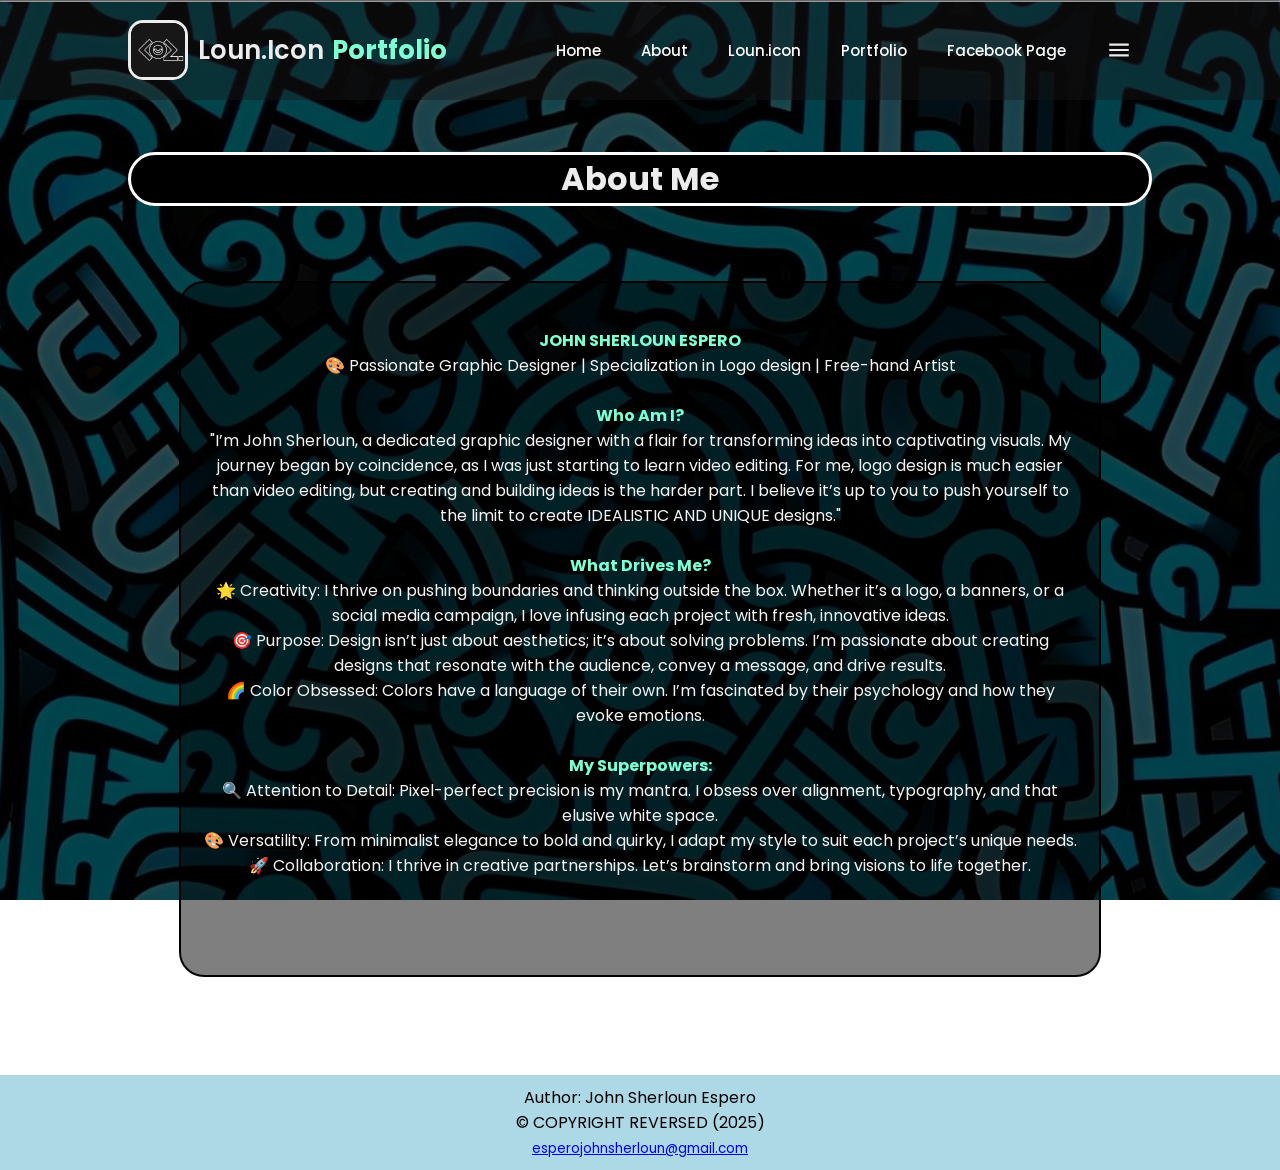
<file: About.html>
<!DOCTYPE html>
<html lang="en">

<head>
    <meta charset="UTF-8">
    <meta http-equiv="X-UA-Compatible" content="IE=edge">
    <meta name="viewport" content="width=device-width,initial-scale=1.0">
    <title>Personal Website | Loun.Icon 
    </title>
    <link rel="stylesheet" href="style.css">
</head>

<body>

    <header class="header" style=" background-color:rgba(25, 25, 25, 0.396);">
        <div class="logo">
          <a href="#"><img src="images/image 1.png" alt="logo"><span>Loun.Icon</span><strong style="color: aquamarine; margin-left: 8px;">Portfolio</strong></a>
        </div>
        <nav class="navbar">
            <ul class="pcbar">
             <li class="hideOnMobile"><a href="index.html">Home</a></li>
             <li class="hideOnMobile"><a href="About.html">About</a></li>
             <li class="hideOnMobile"><a href="Loun.html">Loun.icon</a></li>
             <li class="hideOnMobile"><a href="Portfolio.html">Portfolio</a></li>
             <li class="hideOnMobile"><a href="https://facebook.com/Loun.icon">Facebook Page</a></li>
             <li onclick=showSidebar()><a href="#"><svg xmlns="http://www.w3.org/2000/svg" height="26px" viewBox="0 -960 960 960" width="26px" fill="#e8eaed"><path d="M120-240v-80h720v80H120Zm0-200v-80h720v80H120Zm0-200v-80h720v80H120Z"/></svg></a></li>
            </ul> 
 
            <ul class="sidebar">
             <li onclick=hideSidebar()><a href="#"><svg xmlns="http://www.w3.org/2000/svg" height="24px" viewBox="0 -960 960 960" width="24px" fill="#e8eaed"><path d="m256-200-56-56 224-224-224-224 56-56 224 224 224-224 56 56-224 224 224 224-56 56-224-224-224 224Z"/></svg></a></li>
             <a href="index.html">Home</a>
             <a href="About.html" style="width:500% ;background-color: rgb(0, 0, 0); padding: auto; border-radius: 100px;">About</a>
             <a href="Loun.html">Loun.icon</a>
             <a href="Portfolio.html">Portfolio</a>
             <a href="https://facebook.com/Loun.icon">Facebook Page</a>
            </ul>
         </nav>
        <script>
            function showSidebar(){
                const sidebar = document.querySelector('.sidebar')
                sidebar.style.display = 'flex'
            }
            function hideSidebar(){
                const sidebar = document.querySelector('.sidebar')
                sidebar.style.display = 'none'
            }
        </script>

    </header>
    <hr>

    <main>
        <div class="wrapper">
        <h1> About Me</h1>
        <br>
            <div class="word">
             <p> <br><b style="color: aquamarine;">JOHN SHERLOUN ESPERO</b> <br>
                🎨 Passionate Graphic Designer | Specialization in Logo design | Free-hand Artist
                <br>
                <br>
                <b style="color: aquamarine;">Who Am I?</b><br>
                "I’m John Sherloun, a dedicated graphic designer with a flair for transforming ideas into captivating visuals. My journey began by coincidence, as I was just starting to learn video editing. For me, logo design is much easier than video editing, but creating and building ideas is the harder part. I believe it’s up to you to push yourself to the limit to create IDEALISTIC AND UNIQUE designs."
                <br>
                <br>
                <b style="color: aquamarine;">What Drives Me?</b>
                <br>
                🌟 Creativity: I thrive on pushing boundaries and thinking outside the box. Whether it’s a logo, a banners, or a social media campaign, I love infusing each project with fresh, innovative ideas.
                <br>
                🎯 Purpose: Design isn’t just about aesthetics; it’s about solving problems. I’m passionate about creating designs that resonate with the audience, convey a message, and drive results.
                <br>
                🌈 Color Obsessed: Colors have a language of their own. I’m fascinated by their psychology and how they evoke emotions.
                <br>
                <br>
                <b style="color: aquamarine;">My Superpowers:</b><br>
                🔍 Attention to Detail: Pixel-perfect precision is my mantra. I obsess over alignment, typography, and that elusive white space.
                <br>
                🎨 Versatility: From minimalist elegance to bold and quirky, I adapt my style to suit each project’s unique needs.
                <br>
                🚀 Collaboration: I thrive in creative partnerships. Let’s brainstorm and bring visions to life together. </p>
                <br>
            </div>
        </div>
    </main>

    <footer style=" background-color: lightblue">
        Author: John Sherloun Espero <br>
        &copy; COPYRIGHT REVERSED (2025) <br>
        <small><a href="email"> esperojohnsherloun@gmail.com </a>
      </footer>
</body>

</html>
</file>
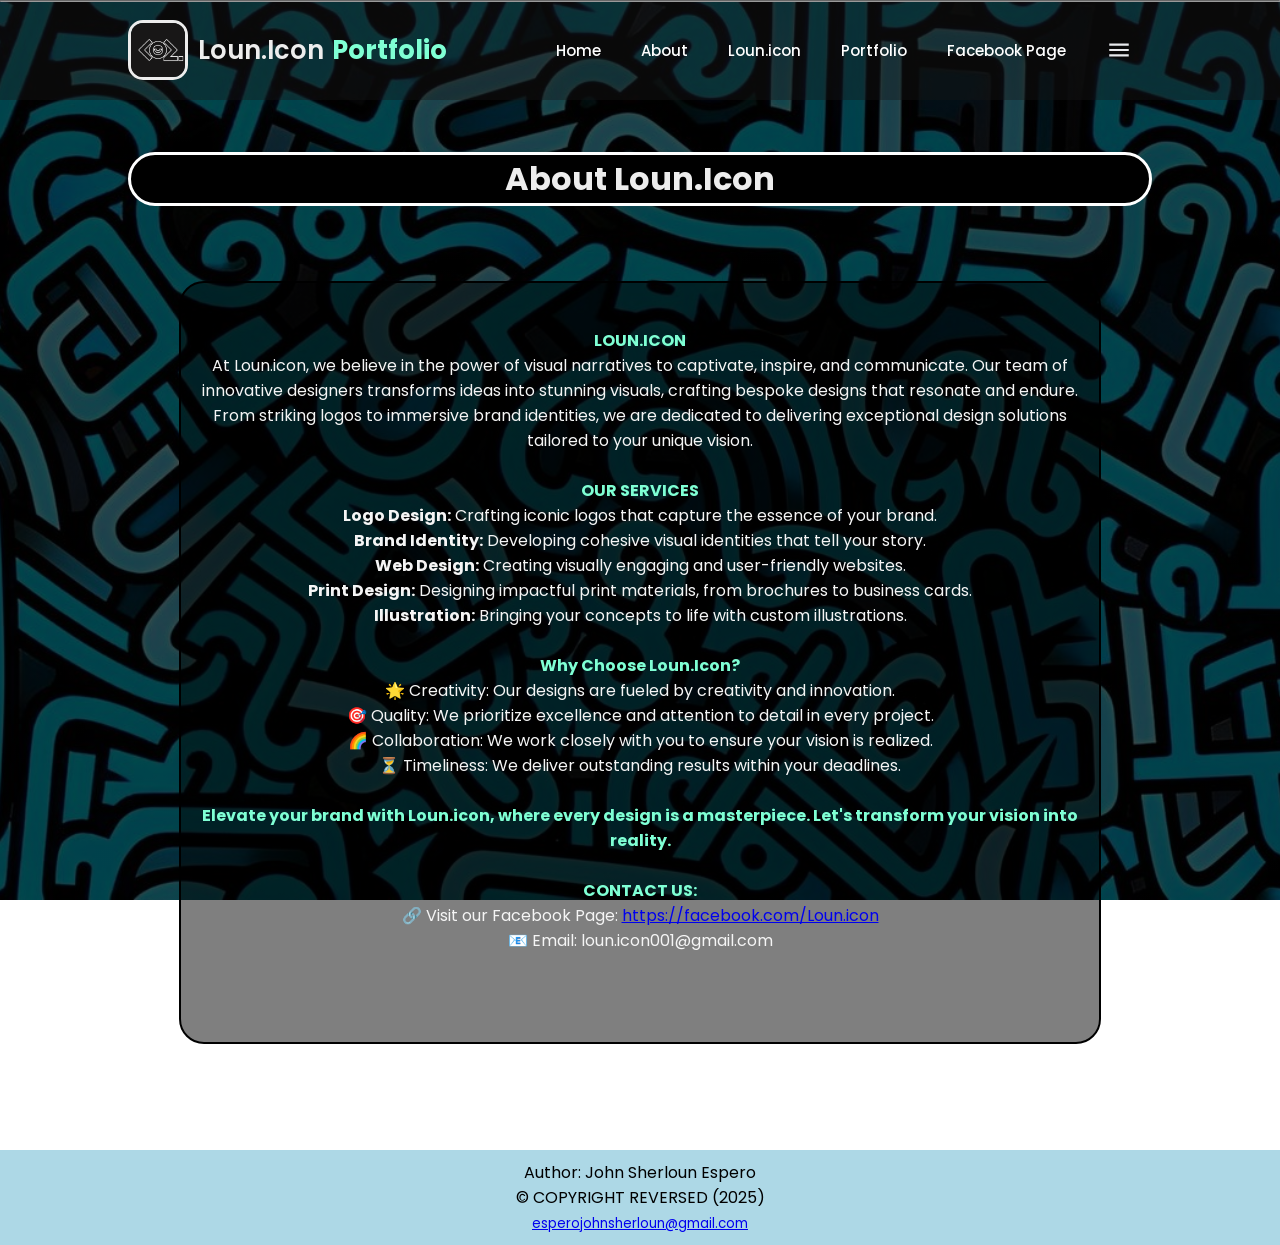
<file: Loun.html>
<!DOCTYPE html>
<html lang="en">

<head>
    <meta charset="UTF-8">
    <meta http-equiv="X-UA-Compatible" content="IE=edge">
    <meta name="viewport" content="width=device-width,initial-scale=1.0">
    <title>Personal Website | Loun.Icon 
    </title>
    <link rel="stylesheet" href="style.css">
</head>

<body>

    <header class="header" style=" background-color:rgba(25, 25, 25, 0.396);">
        <div class="logo">
          <a href="#"><img src="images/image 1.png" alt="logo"><span>Loun.Icon</span><strong style="color: aquamarine; margin-left: 8px;">Portfolio</strong></a>
        </div>
        <nav class="navbar">
            <ul class="pcbar">
             <li class="hideOnMobile"><a href="index.html">Home</a></li>
             <li class="hideOnMobile"><a href="About.html">About</a></li>
             <li class="hideOnMobile"><a href="Loun.html">Loun.icon</a></li>
             <li class="hideOnMobile"><a href="Portfolio.html">Portfolio</a></li>
             <li class="hideOnMobile"><a href="https://facebook.com/Loun.icon">Facebook Page</a></li>
             <li onclick=showSidebar()><a href="#"><svg xmlns="http://www.w3.org/2000/svg" height="26px" viewBox="0 -960 960 960" width="26px" fill="#e8eaed"><path d="M120-240v-80h720v80H120Zm0-200v-80h720v80H120Zm0-200v-80h720v80H120Z"/></svg></a></li>
            </ul> 
 
            <ul class="sidebar">
             <li onclick=hideSidebar()><a href="#"><svg xmlns="http://www.w3.org/2000/svg" height="24px" viewBox="0 -960 960 960" width="24px" fill="#e8eaed"><path d="m256-200-56-56 224-224-224-224 56-56 224 224 224-224 56 56-224 224 224 224-56 56-224-224-224 224Z"/></svg></a></li>
             <a href="index.html">Home</a>
             <a href="About.html">About</a>
             <a href="Loun.html" style="width:500% ;background-color: rgb(0, 0, 0); padding: auto; border-radius: 100px;">Loun.icon</a>
             <a href="Portfolio.html">Portfolio</a>
             <a href="https://facebook.com/Loun.icon">Facebook Page</a>
            </ul>
         </nav>
        <script>
            function showSidebar(){
                const sidebar = document.querySelector('.sidebar')
                sidebar.style.display = 'flex'
            }
            function hideSidebar(){
                const sidebar = document.querySelector('.sidebar')
                sidebar.style.display = 'none'
            }
        </script>

    </header>
    <hr>

    <main>
        <div class="wrapper">
        <h1>About Loun.Icon</h1>
        <br>
            <div class="word">
             <p> <br><b style="color: aquamarine;">LOUN.ICON</b> <br>
                At Loun.icon, we believe in the power of visual narratives to captivate, inspire, and communicate. Our team of innovative designers transforms ideas into stunning visuals, crafting bespoke designs that resonate and endure. From striking logos to immersive brand identities, we are dedicated to delivering exceptional design solutions tailored to your unique vision.
                <br>
                <br>
                <b style="color: aquamarine;">OUR SERVICES</b><br>
                  <b>Logo Design:</b> Crafting iconic logos that capture the essence of your brand.<br>
                  <b>Brand Identity:</b> Developing cohesive visual identities that tell your story.<br>
                  <b>Web Design:</b> Creating visually engaging and user-friendly websites.<br>
                  <b>Print Design:</b> Designing impactful print materials, from brochures to business cards.<br>
                  <b>Illustration:</b> Bringing your concepts to life with custom illustrations.<br>
                <br>
                <b style="color: aquamarine;">Why Choose Loun.Icon?</b>
                <br>
                🌟 Creativity: Our designs are fueled by creativity and innovation.
                <br>
                🎯 Quality: We prioritize excellence and attention to detail in every project.
                <br>
                🌈 Collaboration: We work closely with you to ensure your vision is realized.
                <br>
                ⏳ Timeliness: We deliver outstanding results within your deadlines.
                <br>
                <br>
                <b style="color: aquamarine;">Elevate your brand with Loun.icon, where every design is a masterpiece. Let's transform your vision into reality. </b><br>
                <br>
                <b style="color: aquamarine;">CONTACT US: </b><br>
                🔗 Visit our Facebook Page: <a href="https://facebook.com/Loun.icon">https://facebook.com/Loun.icon </a>
                <br>
                📧 Email: loun.icon001@gmail.com </p>
                <br>
            </div>
        </div>
    </main>

    <footer style=" background-color: lightblue">
        Author: John Sherloun Espero <br>
        &copy; COPYRIGHT REVERSED (2025) <br>
        <small><a href="email"> esperojohnsherloun@gmail.com </a>
      </footer>
</body>

</html>
</file>
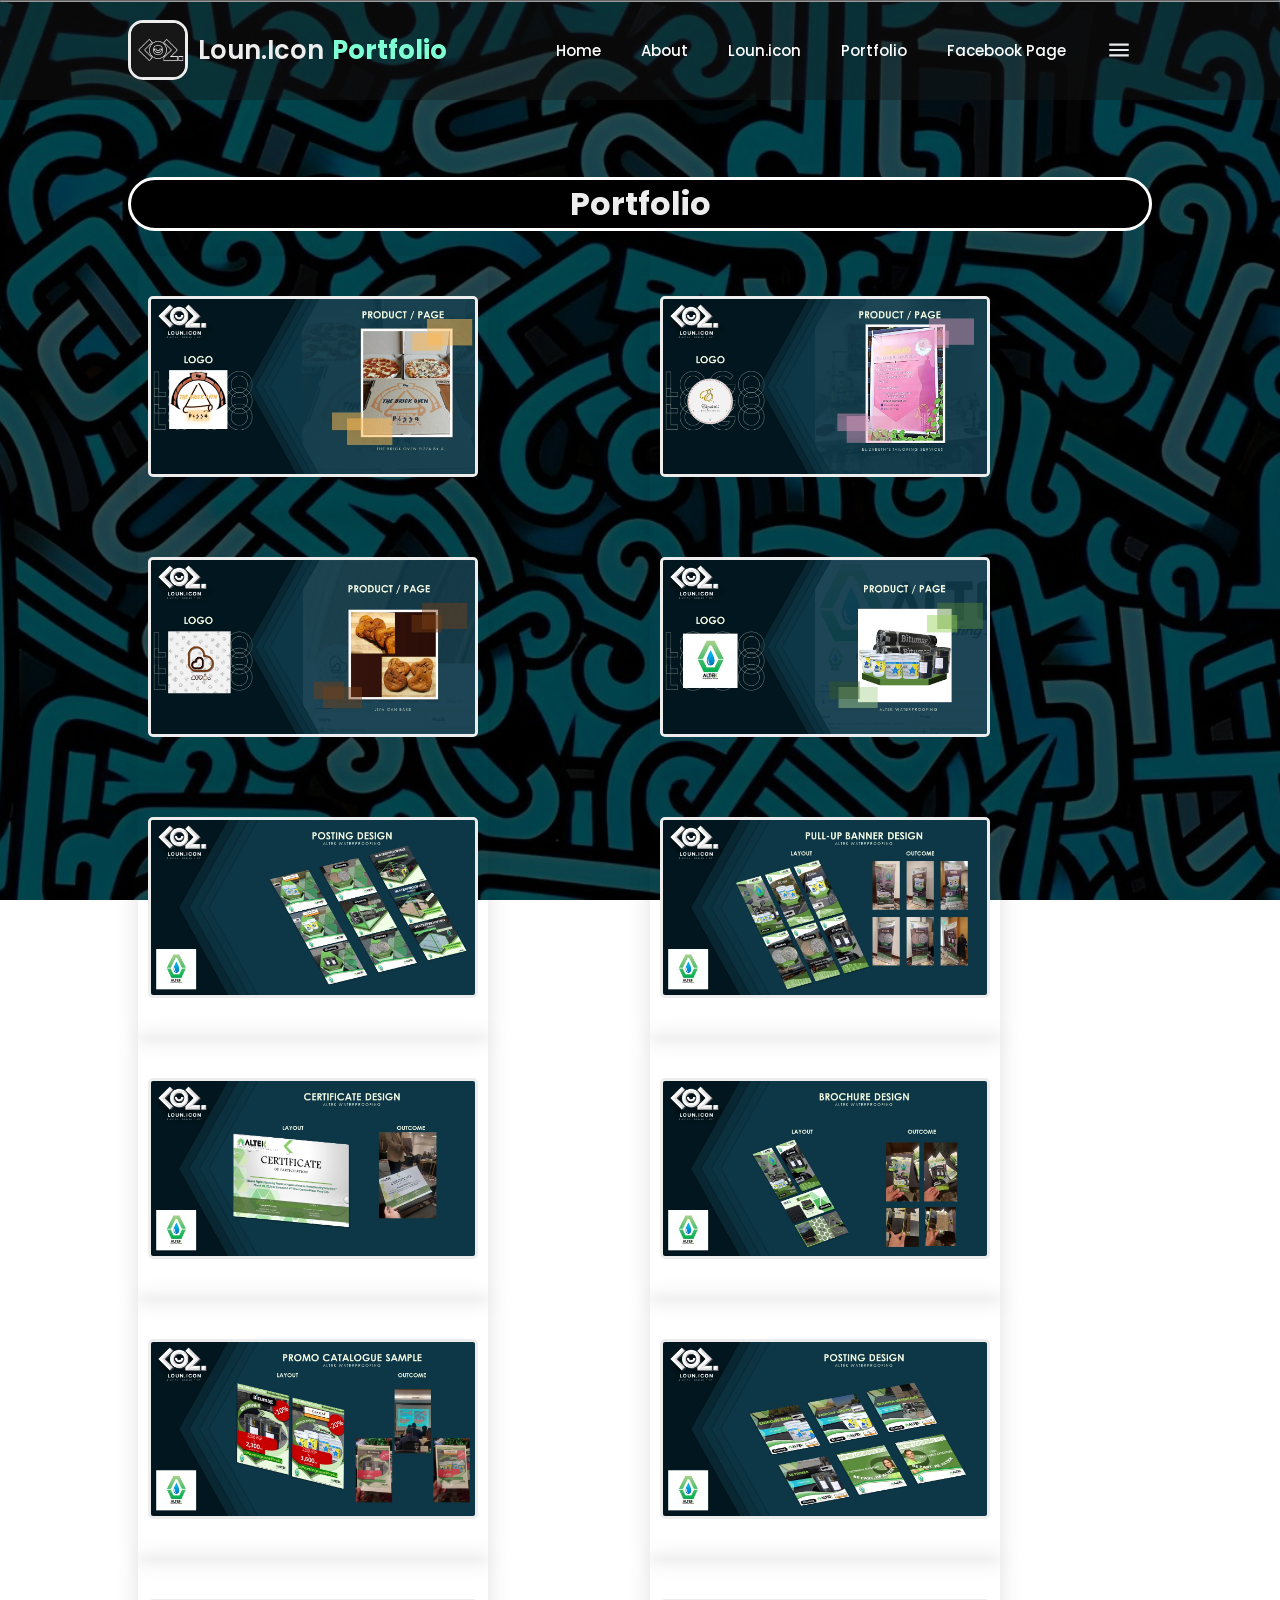
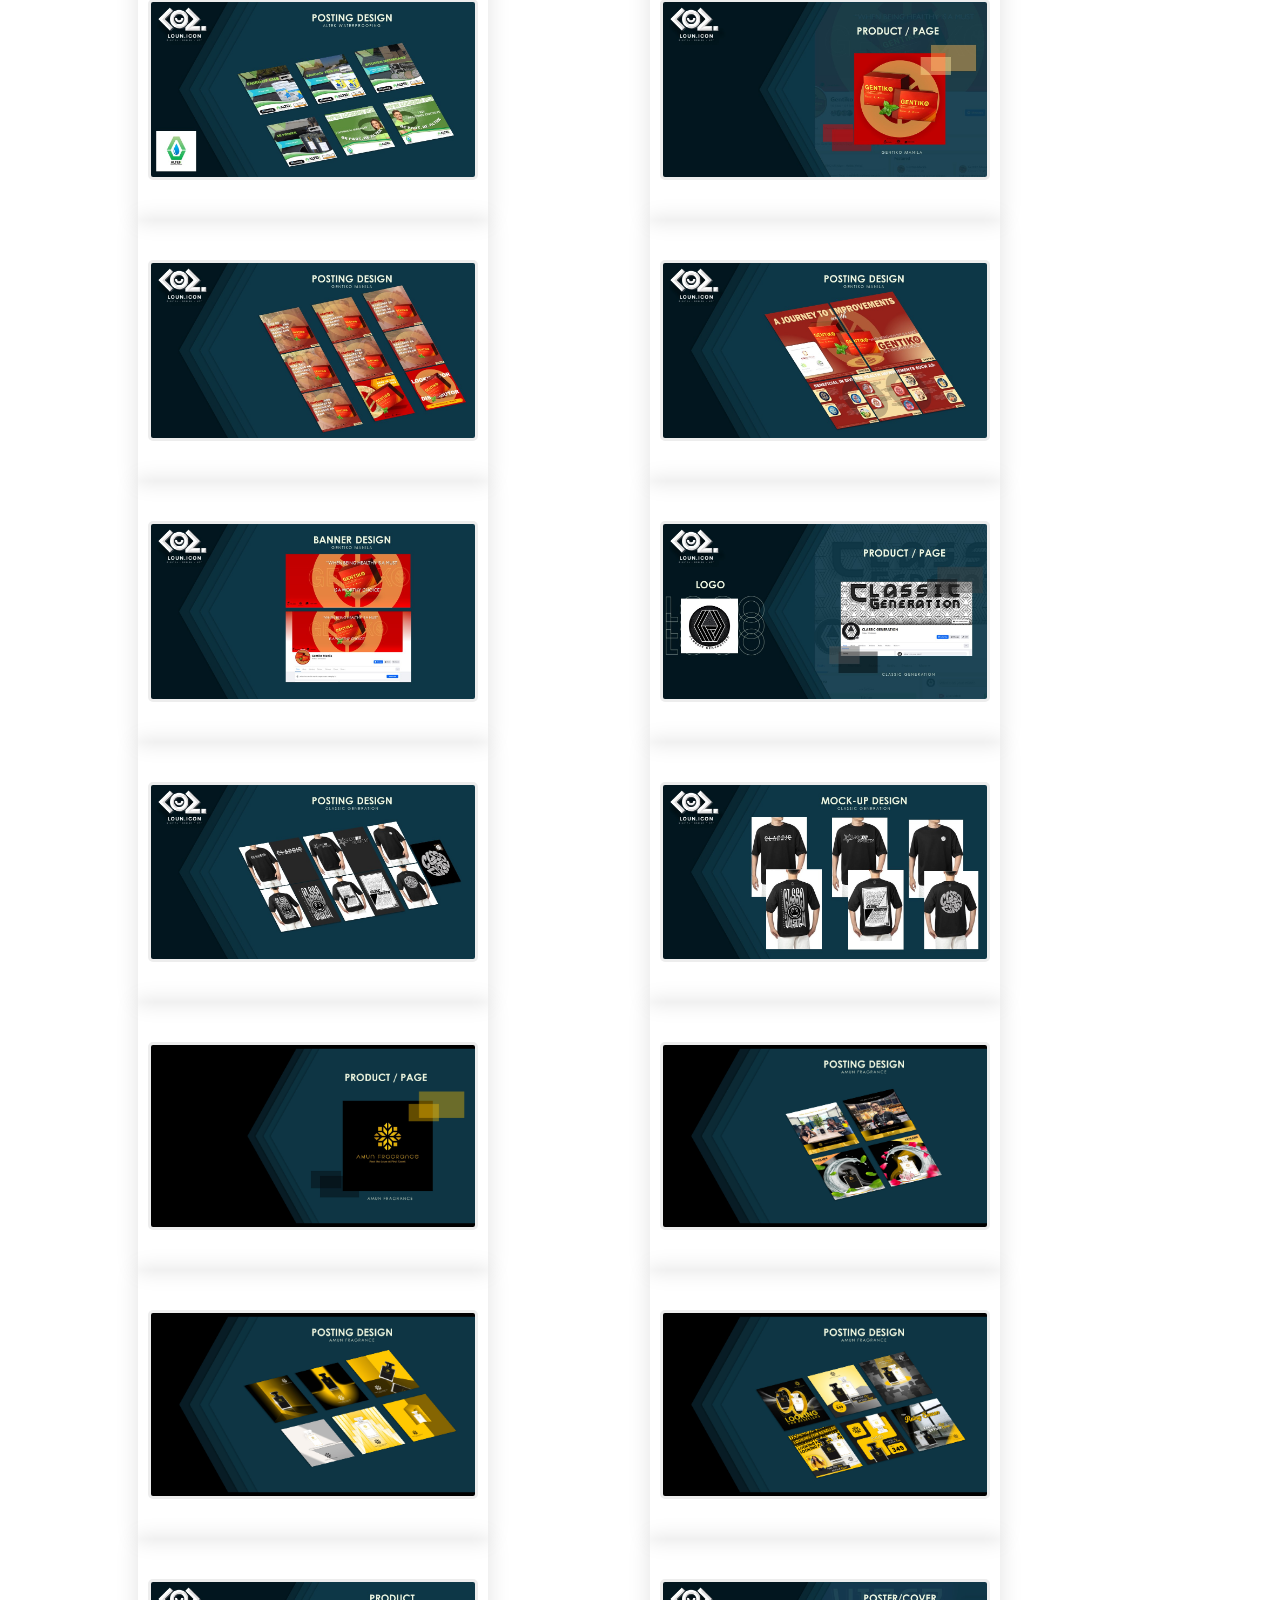
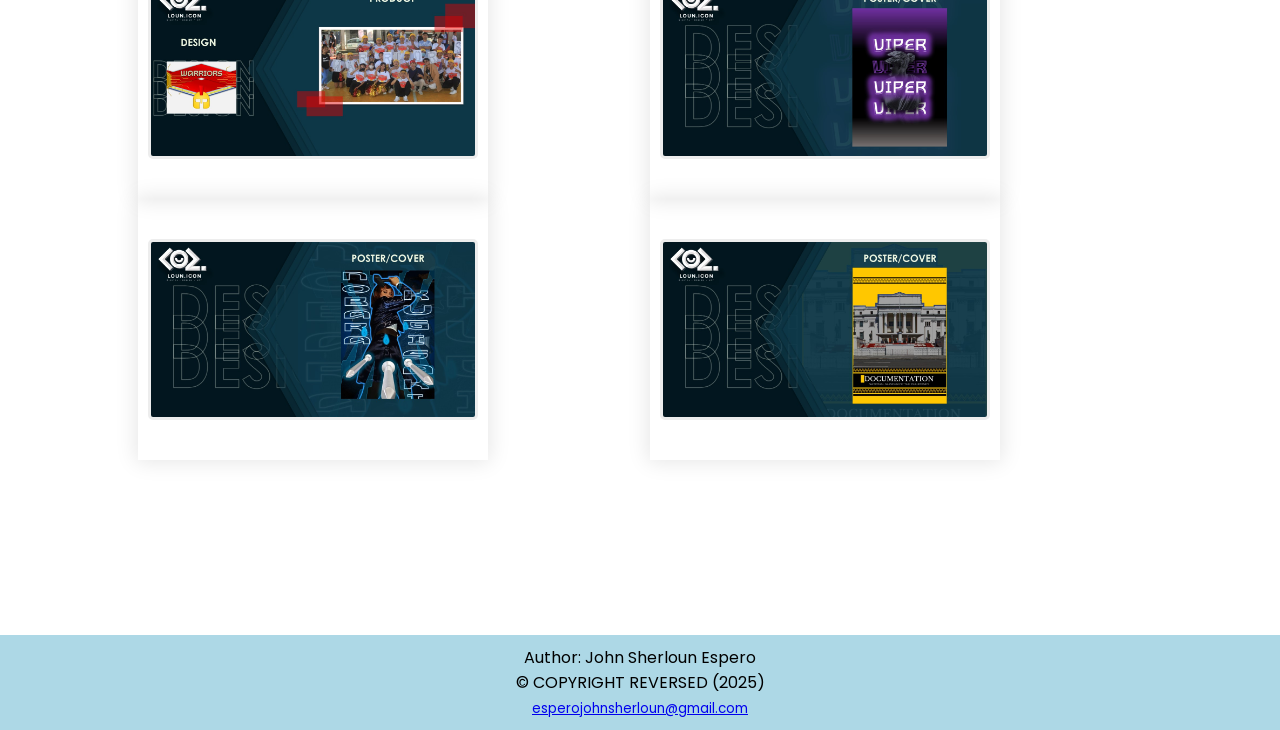
<file: Portfolio.html>
<!DOCTYPE html>
<html lang="en">

<head>
    <meta charset="UTF-8">
    <meta http-equiv="X-UA-Compatible" content="IE=edge">
    <meta name="viewport" content="width=device-width,initial-scale=1.0">
    <title>Loun.Icon 
    </title>
    <link rel="stylesheet" href="style.css">
</head>

<body>

    <header class="header" style=" background-color:rgba(25, 25, 25, 0.396);">
        <div class="logo">
          <a href="#"><img src="images/image 1.png" alt="logo"><span>Loun.Icon</span><strong style="color: aquamarine; margin-left: 8px;">Portfolio</strong></a>
        </div>
        <nav class="navbar">
            <ul class="pcbar">
             <li class="hideOnMobile"><a href="index.html">Home</a></li>
             <li class="hideOnMobile"><a href="About.html">About</a></li>
             <li class="hideOnMobile"><a href="Loun.html">Loun.icon</a></li>
             <li class="hideOnMobile"><a href="Portfolio.html">Portfolio</a></li>
             <li class="hideOnMobile"><a href="https://facebook.com/Loun.icon">Facebook Page</a></li>
             <li onclick=showSidebar()><a href="#"><svg xmlns="http://www.w3.org/2000/svg" height="26px" viewBox="0 -960 960 960" width="26px" fill="#e8eaed"><path d="M120-240v-80h720v80H120Zm0-200v-80h720v80H120Zm0-200v-80h720v80H120Z"/></svg></a></li>
            </ul> 
 
            <ul class="sidebar">
             <li onclick=hideSidebar()><a href="#"><svg xmlns="http://www.w3.org/2000/svg" height="24px" viewBox="0 -960 960 960" width="24px" fill="#e8eaed"><path d="m256-200-56-56 224-224-224-224 56-56 224 224 224-224 56 56-224 224 224 224-56 56-224-224-224 224Z"/></svg></a></li>
             <a href="index.html">Home</a>
             <a href="About.html">About</a>
             <a href="Loun.html">Loun.icon</a>
             <a href="Portfolio.html" style="width:500% ;background-color: rgb(0, 0, 0); padding: auto; border-radius: 100px;">Portfolio</a>
             <a href="https://facebook.com/Loun.icon">Facebook Page</a>
            </ul>
        </nav>
        <script>
            function showSidebar(){
                const sidebar = document.querySelector('.sidebar')
                sidebar.style.display = 'flex'
            }
            function hideSidebar(){
                const sidebar = document.querySelector('.sidebar')
                sidebar.style.display = 'none'
            }
        </script>

    </header>
    <hr><br>
    
    <main>
        <div class="wrapper">
        <h1> Portfolio </h1>
        <br>
        <li class="Photos">
            <div class="box">
                <img src="images/Slide7.JPG"></div>
            <div class="box">
                <img src="images/Slide8.JPG"></div>
            <div class="box">
                <img src="images/Slide9.JPG"></div>
            <div class="box">
                <img src="images/Slide10.JPG"></div>
            <div class="box">
                <img src="images/Slide11.JPG"></div>
            <div class="box">
                <img src="images/Slide12.JPG"></div>
            <div class="box">
                <img src="images/Slide13.JPG"></div>
            <div class="box">
                <img src="images/Slide14.JPG"></div>
            <div class="box">
                <img src="images/Slide15.JPG"></div>
            <div class="box">
                <img src="images/Slide16.jpg"></div>
            <div class="box">
                <img src="images/Slide32.jpg"></div>
            <div class="box">
                <img src="images/Slide17.JPG"></div>
            <div class="box">
                <img src="images/Slide18.JPG"></div>
            <div class="box">
                <img src="images/Slide19.JPG"></div>
            <div class="box">
                <img src="images/Slide20.JPG"></div>
            <div class="box">
                <img src="images/Slide21.JPG"></div>
            <div class="box">
                <img src="images/Slide22.JPG"></div>
            <div class="box">
                <img src="images/Slide23.JPG"></div>
            <div class="box">
                <img src="images/Slide24.JPG"></div>
            <div class="box">
                <img src="images/Slide25.JPG"></div>
            <div class="box">
                <img src="images/Slide26.JPG"></div>
            <div class="box">
                <img src="images/Slide27.JPG"></div>
            <div class="box">
                <img src="images/Slide28.JPG"></div>
            <div class="box">
                <img src="images/Slide29.JPG"></div>
            <div class="box">
                <img src="images/Slide30.JPG"></div>
            <div class="box">
                <img src="images/Slide31.JPG"></div>
        
        </li>
        </div>
    </main>
    <br>
    
    <footer style=" background-color: lightblue">
      <div class="footer">
      Author: John Sherloun Espero <br>
      &copy; COPYRIGHT REVERSED (2025) <br></div>
      <small><a href="email"> esperojohnsherloun@gmail.com </a>
    </footer>

</body>

</html>
</file>
<file: style.css>
@import url('https://fonts.googleapis.com/css2?family=Poppins:wght@300;400;500;600;700;800;900&display=swap');

* {
    margin: 0;
    padding: 0;
    box-sizing: border-box;
    font-family: 'Poppins', sans-serif;
}

body {
    background-image: linear-gradient(rgba(0,0,0,0.7),rgba(0,0,0,0.7)), url(images/image\ 3.jpg);
    background-repeat: no-repeat;
    background-position: center;
    background-attachment: fixed;
    background-size: cover;
}

.header {
    top: 0;
    left: 0;
    width: 100%;
    padding: 20px 10%;
    position: fixed;
    background: transparent;
    display: flex;
    justify-content: space-between;
    align-items: center;
    z-index: 100;
}

.logo {
    font-weight: 600;
}

.pcbar {
    color: #ededed;
    display: flex;
    justify-content: space-between;
    font-weight: 500;
    margin-left: 35px;
    list-style-type: none;
    text-decoration: none;
}

.pcbar li{
    height: 50px;
}

.pcbar a{
    font-size: 15px;
    height: 100%;
    padding: 0 20px;
    display: flex;
    align-items: center;
    color: white;
    text-decoration: none;
}

.pcbar :hover,
.pcbar .active {
    color: aquamarine;
}

.logo {
    flex: 1;
}

.logo a {
    display: flex;
    align-items: center;
    font-size: clamp(1rem, 2vw, 2.5rem);
    color: #ededed;
    text-decoration: none;
}

.logo img{
    width: clamp(40px, 6vw, 60px);
    margin-right: 10px;
    mix-blend-mode: lighten;
}

main {
    display: flex;
    min-height: 100vh;
}

.wrapper {
    margin: 150px auto;
    width: 80%;
}

.wrapper h1 {
    text-align: center;
    color: #ededed;
    border: 3px solid white;
    background: black;
    border-radius: 50px;
}

.wrapper h2 {
   font-size: 40px;
   text-align: center;
   color: black;
   -webkit-text-fill-color: aqua;
   -webkit-text-stroke-width: 0.5px;
}

.wrapper h1:hover,
.wrapper h1.active {
    color: aquamarine;
}

.wrapper h2:hover,
.wrapper h2.active {
    color: aquamarine;
}

.wrapper img {
    display: block;
    margin: 30px auto;
    width: clamp(300px, 100%, 850px);
    border: 3px solid #ededed;
    border-radius: 15px;
}

img {
    display: flex;
    justify-content: center;
    align-content: center;
    text-align: center;
    width: 55%;
    border: 3px solid #ededed;
    border-radius: 15px;
    margin-right: 50%;
}

.text {
    font-size: 3vmin;
    color: #ededed;
}

.text h2{
    font-size: 7vmin;

}

.text p {
    text-align: center;
    font-size: 4vmin;
    color: #ededed;
    margin-bottom: -40px;
}

.word {
    text-align: center;
    display: flex;
    flex-direction: column;
    height: 90%;
    width: 90%;
    padding: 20px;
    border: 2px solid black;
    margin: auto;
    margin-top: 50px;
    background-color:rgba(0, 0, 0, 0.5) ;
    box-shadow: inset -5px -5 px rgba(0, 0, 0, 0.5);
    border-radius: 25px;
}

.word p {
    color: whitesmoke;
    font-size: 100%;
}

.sidebar {
    position: fixed;
    top: 0;
    right: 0;
    height: 100vh;
    width: 350px;
    z-index: 999;
    background-color: rgba(127, 255, 212, 0.478);
    backdrop-filter: blur(10px);
    box-shadow: -10px 0 10px rgba(0, 0, 0, 0.1);
    display: none;
    flex-direction: column;
    align-items: flex-start;
    justify-content: flex-start;
}

.sidebar a {
    font-size: clamp(10px, 3vw, 20px);
    color: white;
    padding-inline: 15px;
    width: 100%;
    line-height: 70px;
    text-decoration: none;
}

.sidebar a:hover,
.sidebar a.active {
    color: aquamarine;
    width:500% ;
    background-color: rgba(0, 0, 0, 0.491); 
    padding: auto; 
    border-radius: 100px;
}

.Photos{
    display: grid;
    grid-template-columns: repeat(auto-fit, minmax(400px,1fr));
    justify-content: center;
}

.box {
    width: 350px;
    margin: 0 10px;
    padding: 10px;
    box-shadow: 0 0 20px 2px rgba(0, 0, 0, 0.1);
    transition: 2s;
}

.box img {
    width: 100%;
    border-radius: 5px;
}

.box :hover {
    transform: scale(2);
    z-index: 2;
}

@media(max-width: 1200px){
    .hideOnMobile{
        display: none;
    }

    img {
        width: 85%;
        float: left;
        border: 3px solid #ededed;
        border-radius: 15px;
        margin-right: 5%;
    }

    .box img {
        width: 100%;
        border-radius: 5px;
    }
    
    .box :hover {
        transform: scale(1.1);
        z-index: 1;
    }

}





footer {
    padding: 10px;
    text-align: center;
    margin-bottom: -100px;
}
</file>
